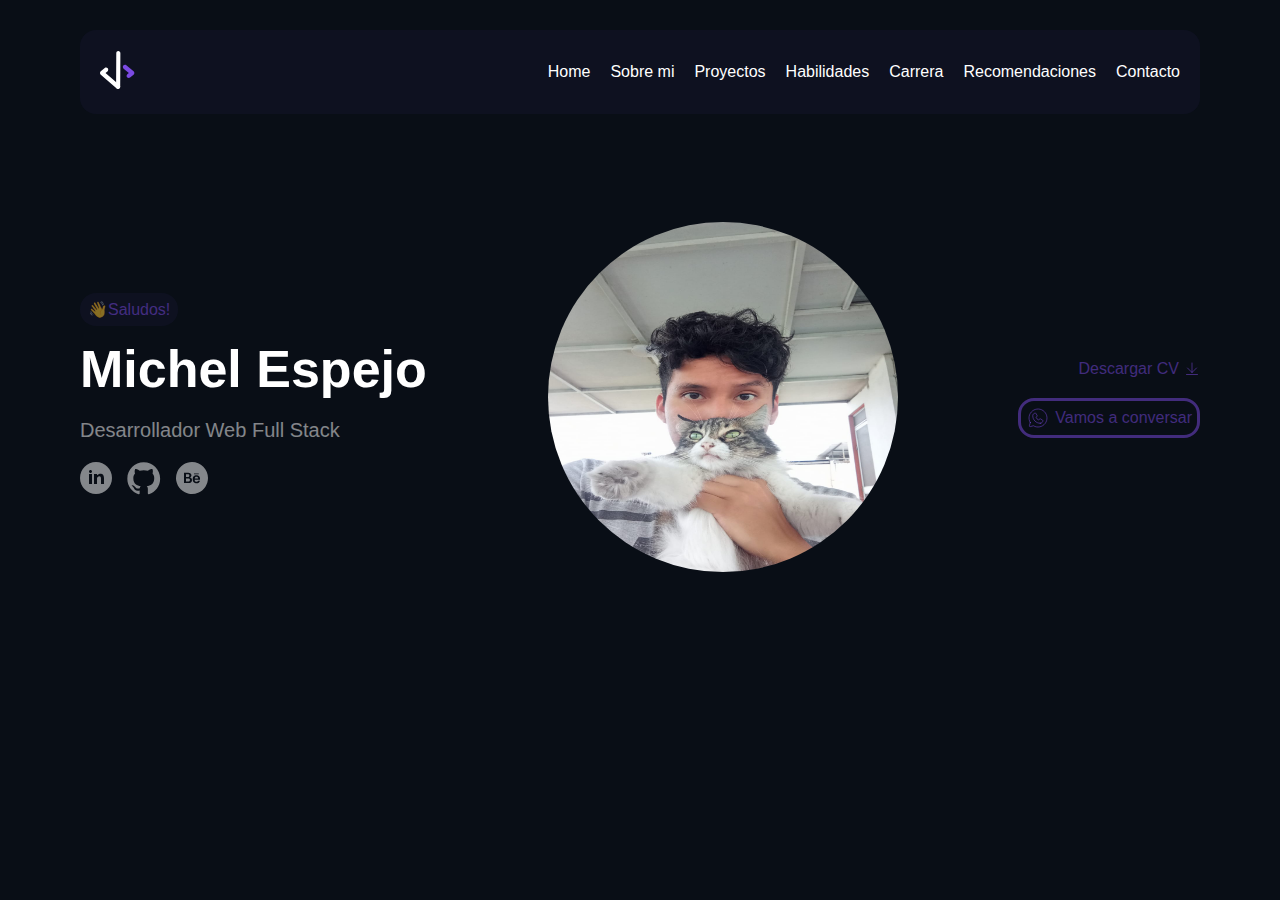
<file: semana-01/index.html>
<!DOCTYPE html>
<html lang="en">
  <head>
    <meta charset="UTF-8" />
    <meta name="viewport" content="width=device-width, initial-scale=1.0" />
    <title>Michel Espejo - Desarrollador Web Full Stack</title>
    <link rel="stylesheet" href="./css/style2.css" />
  </head>
  <body>
    <nav>
      <div>
        <img src="./images/logo-1.svg" width="35" height="40" alt="Logo" />
      </div>
      <div>
        <ul class="nav-list">
          <li>
            <a href="">Home</a>
          </li>
          <li>
            <a href="">Sobre mi</a>
          </li>
          <li>
            <a href="">Proyectos</a>
          </li>
          <li>
            <a href="">Habilidades</a>
          </li>
          <li>
            <a href="">Carrera</a>
          </li>
          <li>
            <a href="">Recomendaciones</a>
          </li>
          <li>
            <a href="">Contacto</a>
          </li>
        </ul>
      </div>
    </nav>
    <main>
      <div>
        <span class="gretting">👋Saludos!</span>
        <h1 class="title">Michel Espejo</h1>
        <p class="description">Desarrollador Web Full Stack</p>

        <div class="social-links">
          <a href=""> <img src="./images/a1.svg" alt="" /></a>
          <a href=""> <img src="./images/a2.svg" alt="" /></a>
          <a href="">
            <img src="./images/a3.svg" alt="" />
          </a>
        </div>
      </div>
      <div class="container-profile">
        <img src="./images/michel.jpeg" alt="Michel Espejo - Foto de perfil" />
      </div>
      <div class="container-contact">
        <a href=""
          >Descargar CV
          <img src="./images/download.svg" alt="" />
        </a>

        <a href="">
          <img src="./images/whatsapp.svg" alt="" />
          Vamos a conversar</a
        >
      </div>
    </main>

  </body>
</html>
</file>
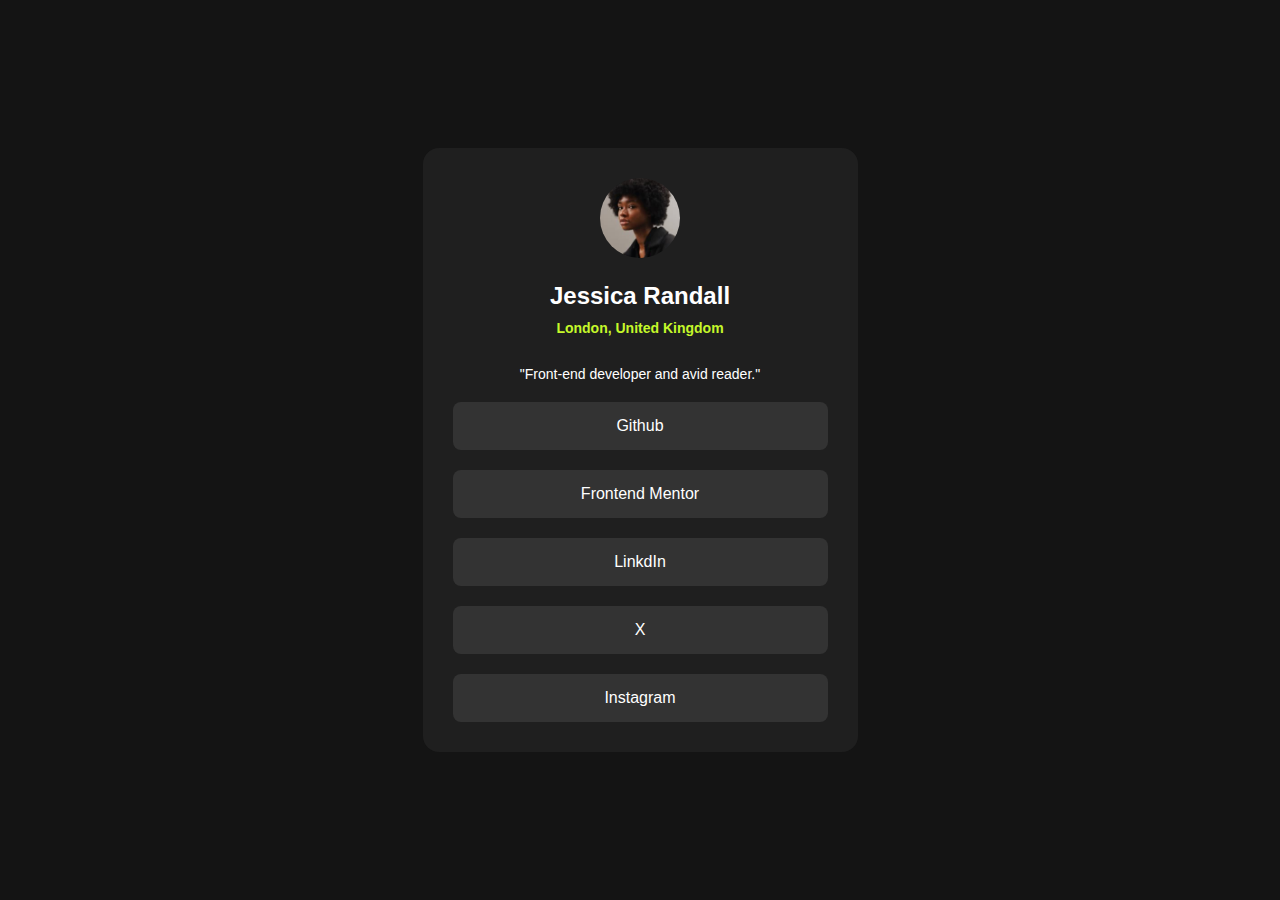
<file: semana-01/reto-1.html>
<!DOCTYPE html>
<html lang="en">
  <head>
    <meta charset="UTF-8" />
    <meta name="viewport" content="width=device-width, initial-scale=1.0" />

    <title>Codigo 18 - Reto 1</title>

    <link rel="stylesheet" href="./css/style.css" />
  </head>
  <body>
    <main>
      <div>
        <img
          src="./images/avatar-jessica.jpeg"
          alt="Image de Perfil de Jessica Randall"
          width = "80"
          height = "80"
        />
        <h1>Jessica Randall</h1>
        <h2>London, United Kingdom</h2>
        <p>"Front-end developer and avid reader."</p>
        <ul>
          <li>
            <a href="www.github.io" target="_blank">Github</a>
          </li>
          <li>
            <a href="">Frontend Mentor</a>
          </li>
          <li>
            <a href="">LinkdIn</a>
          </li>
          <li>
            <a href="">X</a>
          </li>
          <li>
            <a href="https://instagram.com" target="_blank">Instagram</a>
          </li>
        </ul>
      </div>
    </main>
  </body>
</html>
</file>
<file: semana-01/css/style2.css>
*{
    margin: 0;
    padding:0;

    
}

body{
    font-family: Helvetica, sans-serif;
    background-color: #090E16;
    color: #fff;


}

nav{
    border-radius:16px;
    background-color: rgb(123, 75, 226, 0.05);
    display:flex;
    /* space-between: Separa elemenos de extremo a extremo */
    justify-content:space-between;
    /*margin-top: 30px;
    margin-bottom:30px;
    margin-left:80px;
    margin-right:80px;
    margin-left:80px;*/
    margin : 30px 80px;
    padding: 20px;
    align-items: center;
}

.nav-list{
   
    display:flex;
    list-style : none;
    gap : 20px;
    
}

.nav-list>li>a{
    text-decoration:none;
    color: #fff;
}

.nav-list > li > a:hover{
    color: rgba(123, 74, 226, 0.5);
}

main{
   
    height: 50vh;
    display:flex;
    justify-content:space-between;
    padding: 30px 80px;
    align-items: center;

}

.gretting{
    background-color: rgba(123, 74, 226, 0.05);
    color: rgba(123, 74, 226, 0.5);
    padding:8px;
    border-radius:16px;
    margin-bottom:10px;
    
}

.title{
    font-size:52px;
    margin-top: 20px;
    margin-bottom:20px;
}

.description {
    font-size:20px;
    color:rgba(255, 255, 255, 0.5);
    font-weight:200;
    margin-bottom: 20px;
}

.social-links {
    display:flex;
    gap: 15px;
    align-items : center;
}

.container-profile > img {
    width:350px;
    height:350px;
    border-radius : 50%;
}

.container-contact {
    display: flex;
    flex-direction: column;
    gap : 20px; 
    align-items: end;
}

.container-contact>a{
    
    text-decoration: none;
    color: rgba(123, 74, 226, 0.5);
}

.container-contact>a:first-child{
    display:flex;
    align-items:center;
    gap:5px;
}

.container-contact>a:last-child{
    border : rgba(123, 74, 226, 0.5) solid;
    display:flex;
    align-items:center;
    gap:5px;
    padding: 5px;
    border-radius:16px;
}
.container-about-me{
    display:flex;
    justify-content: space-between;
    padding: 30px 80px;

}

.container-about-me>div>img{
    width: 300px;
    height:300px;
    border-radius: 50%;
}

.mt-20{
    margin-top:20px;
}

.mt-20{
    
}
.container-about-me >diiv>h2{
    font-size: 48px;

}
</file>
<file: semana-01/css/style.css>
* {
  margin: 0;
  padding: 0;
}
body {
  background-color: hsl(0, 0%, 8%);
  color: white;
  font-family: Helvetica;
}

main {
  height: 100vh;
  /*Con display flex se puede usar otras funciones como align-items */
  display: flex;
  /*Centrar de forma vertical */
  align-items: center;
  justify-content: center;
}

div {
  background-color: hsl(0, 0%, 12%);
  width: 375px;
  padding: 30px;
  text-align: center;
  border-radius:16px;
}

img{
  border-radius: 50%;
}
h1 {
  font-size: 24px;
  margin-top:20px;
}

h2 {
  color: hsl(75, 94%, 57%);
  font-size: 14px;
  margin-top:10px;
}

p {
  font-size: 14px;
  margin-top:30px;
  margin-bottom: 20px;;
}

ul {
  list-style: none;
}

ul > li > a {
  text-decoration: none;
  color: white;
  display: block;
  margin-top: 20px;
  background-color: hsl(0, 0%, 20%);
  padding: 15px;
  border-radius: 8px;
}

a:hover{
  background-color: hsl(75, 94%, 57%);
  color: black;
}
</file>
